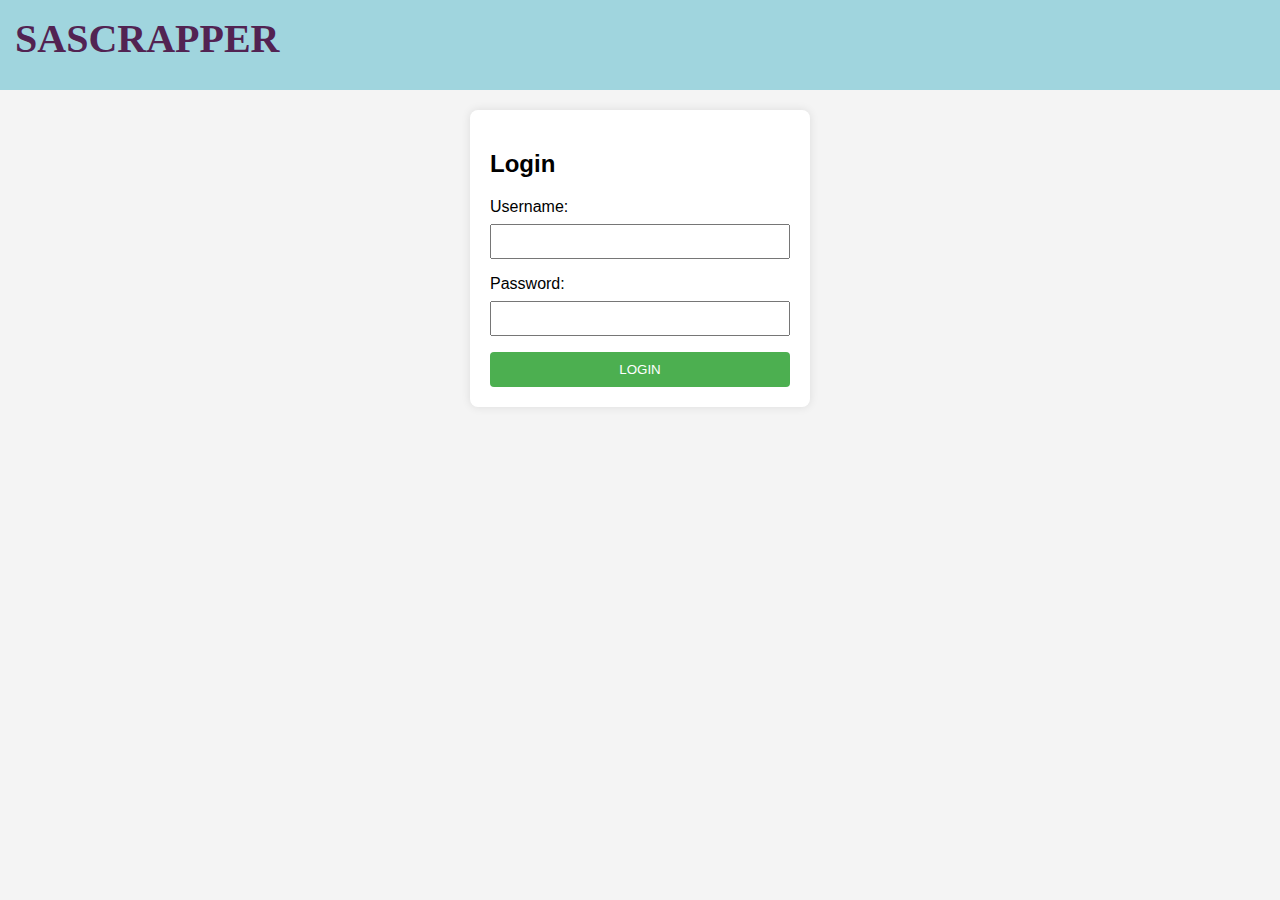
<file: index.html>
<!DOCTYPE html>
<html lang="en">
<head>
    <meta charset="UTF-8">
    <meta name="viewport" content="width=device-width, initial-scale=1.0">
    <title>Login Page</title>
    <link rel="stylesheet" href="styles.css">
</head>
<body>
<nav class="navbar">
		<div class="navdiv">
			<div class="logo"><a href="#">SASCRAPPER</a> </div>
			
		</div>
	</nav>
        
    

    <div class="login-container">
        <form id="loginForm" >
            <h2>Login</h2>
            <label for="username">Username:</label>
            <input type="text" id="username" name="username" required>
            <label for="password">Password:</label>
            <input type="password" id="password" name="password" required>
        </form>
        <a href="sas1.html">
            <button type="submit" id="but">LOGIN</button>
        </a>
    </div>

   

    <script src="app.js"></script>
</body>
</html>
</file>
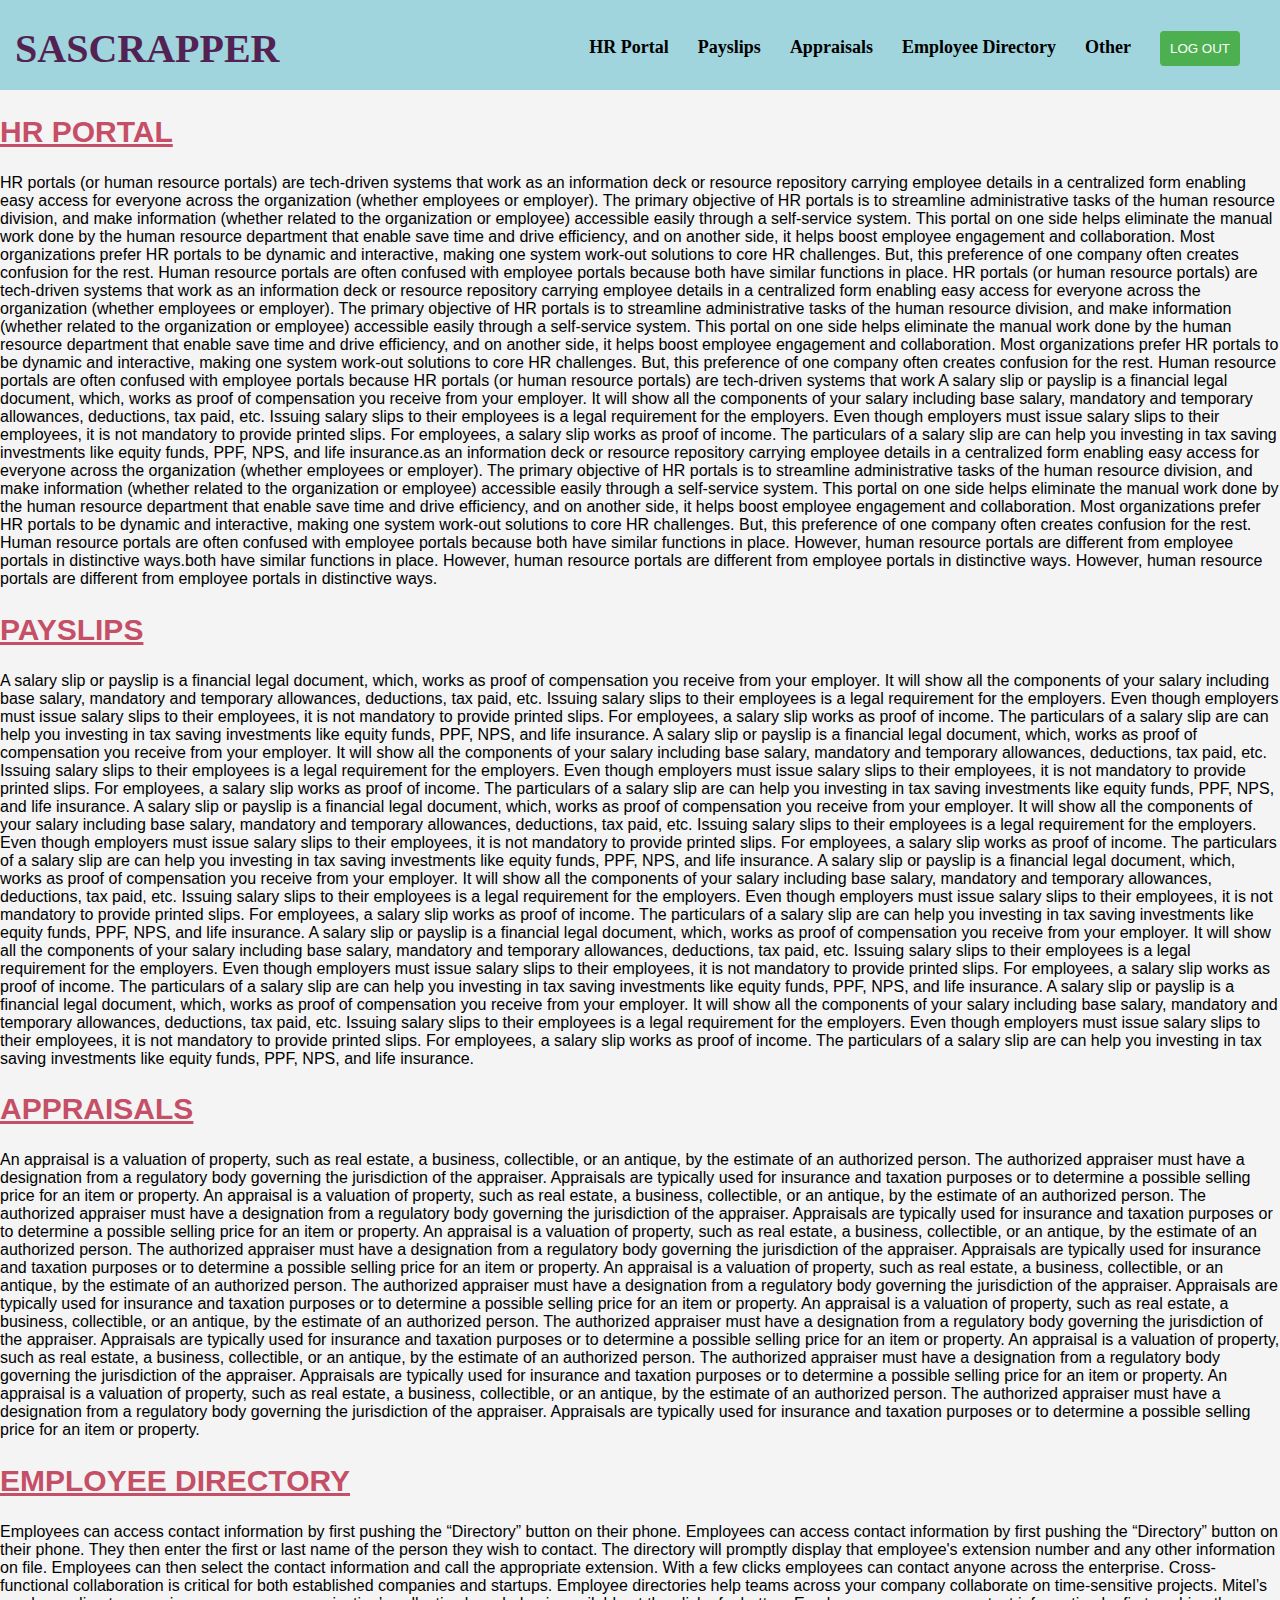
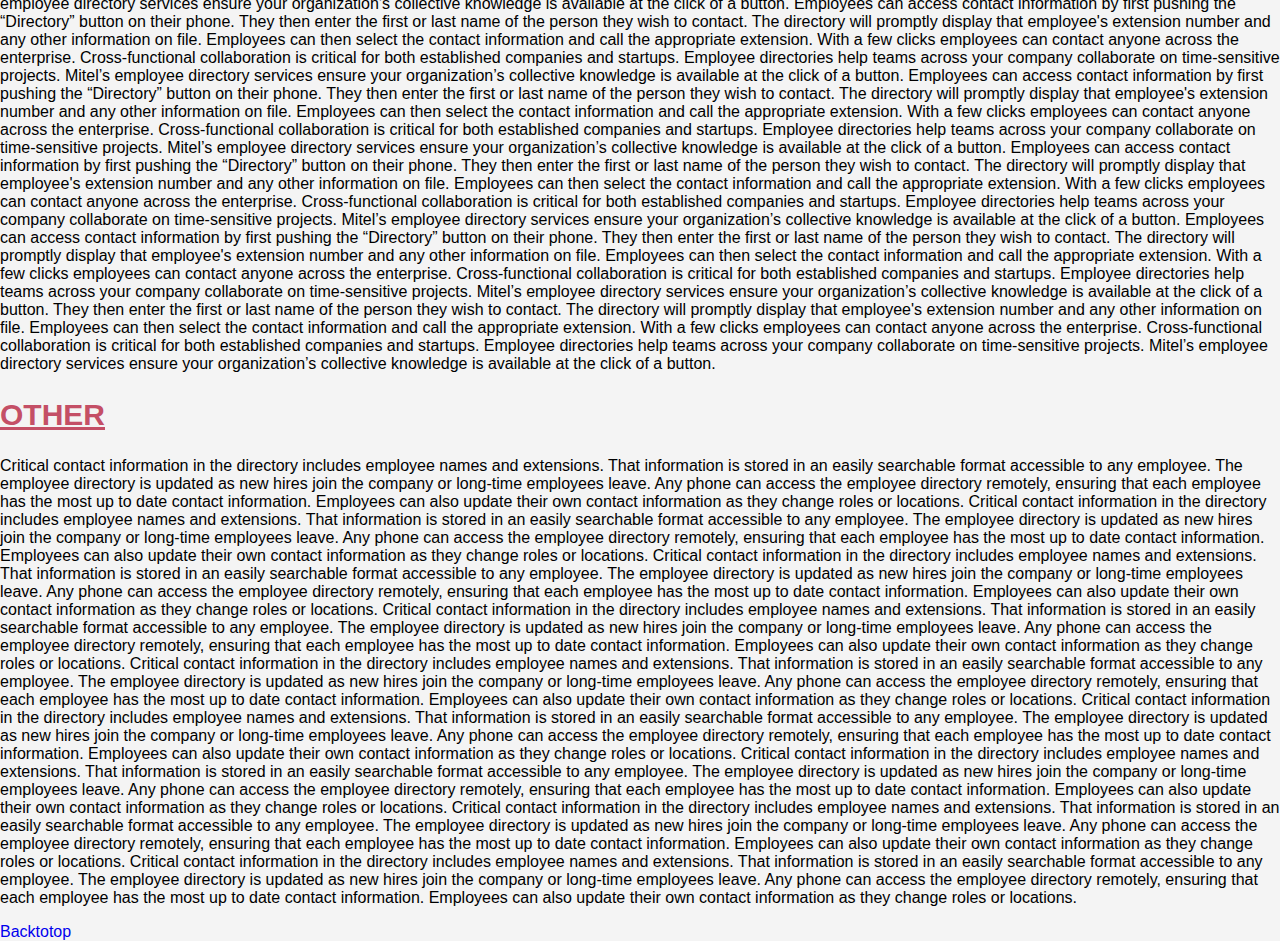
<file: sas1.html>
<!DOCTYPE html>
<html lang="en">
<head>
    <meta charset="UTF-8">
    <meta name="viewport" content="width=device-width, initial-scale=1.0">
    <title>Login Page</title>
    <link rel="stylesheet" href="styles.css">
</head>
<body>
<nav class="navbar">
		<div class="navdiv">
			<div class="logo"><a href="#">SASCRAPPER</a> </div>
			<ul>
				<li><a href="#hrportal">HR Portal</a></li>
				<li><a href="#payslips">Payslips</a></li>
				<li><a href="#appraisals">Appraisals</a></li>
				<li><a href="#employeedirecory">Employee Directory</a></li>
				<li><a href="#other">Other</a></li>
                <li><a href="index.html">
                    <button type="submit" id="but2">LOG OUT</button>
                </a></li>
                
			</ul>
		</div>
	</nav>
    <section>
        <h2 id="hrportal">HR PORTAL</h2>
        <p>
            HR portals (or human resource portals) are tech-driven systems that work as an information deck or resource repository carrying employee details in a centralized form enabling easy access for everyone across the organization (whether employees or employer). The primary objective of HR portals is to streamline administrative tasks of the human resource division, and make information (whether related to the organization or employee) accessible easily through a self-service system. This portal on one side helps eliminate the manual work done by the human resource department that enable save time and drive efficiency, and on another side, it helps boost employee engagement and collaboration. Most organizations prefer HR portals to be dynamic and interactive, making one system work-out solutions to core HR challenges. But, this preference of one company often creates confusion for the rest.

Human resource portals are often confused with employee portals because both have similar functions in place.
HR portals (or human resource portals) are tech-driven systems that work as an information deck or resource repository carrying employee details in a centralized form enabling easy access for everyone across the organization (whether employees or employer). The primary objective of HR portals is to streamline administrative tasks of the human resource division, and make information (whether related to the organization or employee) accessible easily through a self-service system. This portal on one side helps eliminate the manual work done by the human resource department that enable save time and drive efficiency, and on another side, it helps boost employee engagement and collaboration. Most organizations prefer HR portals to be dynamic and interactive, making one system work-out solutions to core HR challenges. But, this preference of one company often creates confusion for the rest.

Human resource portals are often confused with employee portals because 
HR portals (or human resource portals) are tech-driven systems that work 
A salary slip or payslip is a financial legal document, which, works as proof of compensation you receive from your employer. It will show all the components of your salary including base salary, mandatory and temporary allowances, deductions, tax paid, etc.

Issuing salary slips to their employees is a legal requirement for the employers. Even though employers must issue salary slips to their employees, it is not mandatory to provide printed slips. For employees, a salary slip works as proof of income. The particulars of a salary slip are can help you investing in tax saving investments like equity funds, PPF, NPS, and life insurance.as an information deck or resource repository carrying employee details in a centralized form enabling easy access for everyone across the organization (whether employees or employer). The primary objective of HR portals is to streamline administrative tasks of the human resource division, and make information (whether related to the organization or employee) accessible easily through a self-service system. This portal on one side helps eliminate the manual work done by the human resource department that enable save time and drive efficiency, and on another side, it helps boost employee engagement and collaboration. Most organizations prefer HR portals to be dynamic and interactive, making one system work-out solutions to core HR challenges. But, this preference of one company often creates confusion for the rest.

Human resource portals are often confused with employee portals because both have similar functions in place. However, human resource portals are different from employee portals in distinctive ways.both have similar functions in place. However, human resource portals are different from employee portals in distinctive ways. However, human resource portals are different from employee portals in distinctive ways.
        </p>
        <h2 id="payslips">PAYSLIPS</h2>
        <p>
            A salary slip or payslip is a financial legal document, which, works as proof of compensation you receive from your employer. It will show all the components of your salary including base salary, mandatory and temporary allowances, deductions, tax paid, etc.

Issuing salary slips to their employees is a legal requirement for the employers. Even though employers must issue salary slips to their employees, it is not mandatory to provide printed slips. For employees, a salary slip works as proof of income. The particulars of a salary slip are can help you investing in tax saving investments like equity funds, PPF, NPS, and life insurance.
A salary slip or payslip is a financial legal document, which, works as proof of compensation you receive from your employer. It will show all the components of your salary including base salary, mandatory and temporary allowances, deductions, tax paid, etc.

Issuing salary slips to their employees is a legal requirement for the employers. Even though employers must issue salary slips to their employees, it is not mandatory to provide printed slips. For employees, a salary slip works as proof of income. The particulars of a salary slip are can help you investing in tax saving investments like equity funds, PPF, NPS, and life insurance.
A salary slip or payslip is a financial legal document, which, works as proof of compensation you receive from your employer. It will show all the components of your salary including base salary, mandatory and temporary allowances, deductions, tax paid, etc.

Issuing salary slips to their employees is a legal requirement for the employers. Even though employers must issue salary slips to their employees, it is not mandatory to provide printed slips. For employees, a salary slip works as proof of income. The particulars of a salary slip are can help you investing in tax saving investments like equity funds, PPF, NPS, and life insurance.
A salary slip or payslip is a financial legal document, which, works as proof of compensation you receive from your employer. It will show all the components of your salary including base salary, mandatory and temporary allowances, deductions, tax paid, etc.

Issuing salary slips to their employees is a legal requirement for the employers. Even though employers must issue salary slips to their employees, it is not mandatory to provide printed slips. For employees, a salary slip works as proof of income. The particulars of a salary slip are can help you investing in tax saving investments like equity funds, PPF, NPS, and life insurance.
A salary slip or payslip is a financial legal document, which, works as proof of compensation you receive from your employer. It will show all the components of your salary including base salary, mandatory and temporary allowances, deductions, tax paid, etc.

Issuing salary slips to their employees is a legal requirement for the employers. Even though employers must issue salary slips to their employees, it is not mandatory to provide printed slips. For employees, a salary slip works as proof of income. The particulars of a salary slip are can help you investing in tax saving investments like equity funds, PPF, NPS, and life insurance.
A salary slip or payslip is a financial legal document, which, works as proof of compensation you receive from your employer. It will show all the components of your salary including base salary, mandatory and temporary allowances, deductions, tax paid, etc.

Issuing salary slips to their employees is a legal requirement for the employers. Even though employers must issue salary slips to their employees, it is not mandatory to provide printed slips. For employees, a salary slip works as proof of income. The particulars of a salary slip are can help you investing in tax saving investments like equity funds, PPF, NPS, and life insurance.
        </p>
        <h2 id="appraisals">APPRAISALS</h2>
        <p>
            An appraisal is a valuation of property, such as real estate, a business, collectible, or an antique, by the estimate of an authorized person. The authorized appraiser must have a designation from a regulatory body governing the jurisdiction of the appraiser. Appraisals are typically used for insurance and taxation purposes 
            or to determine a possible selling price for an item or property.
            An appraisal is a valuation of property, such as real estate, a business, collectible, or an antique, by the estimate of an authorized person. The authorized appraiser must have a designation from a regulatory body governing the jurisdiction of the appraiser. Appraisals are typically used for insurance and taxation purposes or to determine a possible selling price for an item or property.
            An appraisal is a valuation of property, such as real estate, a business, collectible, or an antique, by the estimate of an authorized person. The authorized appraiser must have a designation from a regulatory body governing the jurisdiction of the appraiser. Appraisals are typically used for insurance and taxation purposes or to determine a possible selling price for an item or property.
            An appraisal is a valuation of property, such as real estate, a business, collectible, or an antique, by the estimate of an authorized person. The authorized appraiser must have a designation from a regulatory body governing the jurisdiction of the appraiser. Appraisals are typically used for insurance and taxation purposes or to determine a possible selling price for an item or property.
            An appraisal is a valuation of property, such as real estate, a business, collectible, or an antique, by the estimate of an authorized person. The authorized appraiser must have a designation from a regulatory body governing the jurisdiction of the appraiser. Appraisals are typically used for insurance and taxation purposes or to determine a possible selling price for an item or property.
            An appraisal is a valuation of property, such as real estate, a business, collectible, or an antique, by the estimate of an authorized person. The authorized appraiser must have a designation from a regulatory body governing the jurisdiction of the appraiser. Appraisals are typically used for insurance and taxation purposes or to determine a possible selling price for an item or property.
            An appraisal is a valuation of property, such as real estate, a business, collectible, or an antique, by the estimate of an authorized person. The authorized appraiser must have a designation from a regulatory body governing the jurisdiction of the appraiser. Appraisals are typically used for insurance and taxation purposes or to determine a possible selling price for an item or property.


        </p>
        <h2 id="employeedirecory">EMPLOYEE DIRECTORY</h2>
        Employees can access contact information by first pushing the “Directory” button on their phone.
        Employees can access contact information by first pushing the “Directory” button on their phone. They then enter the first or last name of the person they wish to contact. The directory will promptly display that employee's extension number and any other information on file. Employees can then select the contact information and call the appropriate extension. With a few clicks employees can contact anyone across the enterprise. Cross-functional collaboration is critical for both established companies and startups. Employee directories help teams across your company collaborate on time-sensitive projects. Mitel’s employee directory services ensure your organization’s collective knowledge is available at the click of a button.

        Employees can access contact information by first pushing the “Directory” button on their phone. They then enter the first or last name of the person they wish to contact. The directory will promptly display that employee's extension number and any other information on file. Employees can then select the contact information and call the appropriate extension. With a few clicks employees can contact anyone across the enterprise. Cross-functional collaboration is critical for both established companies and startups. Employee directories help teams across your company collaborate on time-sensitive projects. Mitel’s employee directory services ensure your organization’s collective knowledge is available at the click of a button.

 
        Employees can access contact information by first pushing the “Directory” button on their phone. They then enter the first or last name of the person they wish to contact. The directory will promptly display that employee's extension number and any other information on file. Employees can then select the contact information and call the appropriate extension. With a few clicks employees can contact anyone across the enterprise. Cross-functional collaboration is critical for both established companies and startups. Employee directories help teams across your company collaborate on time-sensitive projects. Mitel’s employee directory services ensure your organization’s collective knowledge is available at the click of a button.

        Employees can access contact information by first pushing the “Directory” button on their phone. They then enter the first or last name of the person they wish to contact. The directory will promptly display that employee's extension number and any other information on file. Employees can then select the contact information and call the appropriate extension. With a few clicks employees can contact anyone across the enterprise. Cross-functional collaboration is critical for both established companies and startups. Employee directories help teams across your company collaborate on time-sensitive projects. Mitel’s employee directory services ensure your organization’s collective knowledge is available at the click of a button.

        Employees can access contact information by first pushing the “Directory” button on their phone. They then enter the first or last name of the person they wish to contact. The directory will promptly display that employee's extension number and any other information on file. Employees can then select the contact information and call the appropriate extension. With a few clicks employees can contact anyone across the enterprise. Cross-functional collaboration is critical for both established companies and startups. Employee directories help teams across your company collaborate on time-sensitive projects. Mitel’s employee directory services ensure your organization’s collective knowledge is available at the click of a button.

        They then enter the first or last name of the person they wish to contact. The directory will promptly display that employee's extension number and any other information on file. Employees can then select the contact information and call the appropriate extension. With a few clicks employees can contact anyone across the enterprise. Cross-functional collaboration is critical for both established companies and startups. Employee directories help teams across your company collaborate on time-sensitive projects. Mitel’s employee directory services ensure your organization’s collective knowledge is available at the click of a button.

 
        <p>
             
        <h2 id="other">OTHER</h2>
        <p>
            
            Critical contact information in the directory includes employee names and extensions. That information is stored in an easily searchable format accessible to any employee. The employee directory is updated as new hires join the company or long-time employees leave. Any phone can access the employee directory remotely, ensuring that each employee has the most up to date contact information. Employees can also update their own contact information as they change roles or locations.
            Critical contact information in the directory includes employee names and extensions. That information is stored in an easily searchable format accessible to any employee. The employee directory is updated as new hires join the company or long-time employees leave. Any phone can access the employee directory remotely, ensuring that each employee has the most up to date contact information. Employees can also update their own contact information as they change roles or locations.

 
            Critical contact information in the directory includes employee names and extensions. That information is stored in an easily searchable format accessible to any employee. The employee directory is updated as new hires join the company or long-time employees leave. Any phone can access the employee directory remotely, ensuring that each employee has the most up to date contact information. Employees can also update their own contact information as they change roles or locations.

            Critical contact information in the directory includes employee names and extensions. That information is stored in an easily searchable format accessible to any employee. The employee directory is updated as new hires join the company or long-time employees leave. Any phone can access the employee directory remotely, ensuring that each employee has the most up to date contact information. Employees can also update their own contact information as they change roles or locations.

            Critical contact information in the directory includes employee names and extensions. That information is stored in an easily searchable format accessible to any employee. The employee directory is updated as new hires join the company or long-time employees leave. Any phone can access the employee directory remotely, ensuring that each employee has the most up to date contact information. Employees can also update their own contact information as they change roles or locations.

            Critical contact information in the directory includes employee names and extensions. That information is stored in an easily searchable format accessible to any employee. The employee directory is updated as new hires join the company or long-time employees leave. Any phone can access the employee directory remotely, ensuring that each employee has the most up to date contact information. Employees can also update their own contact information as they change roles or locations.

            Critical contact information in the directory includes employee names and extensions. That information is stored in an easily searchable format accessible to any employee. The employee directory is updated as new hires join the company or long-time employees leave. Any phone can access the employee directory remotely, ensuring that each employee has the most up to date contact information. Employees can also update their own contact information as they change roles or locations.

            Critical contact information in the directory includes employee names and extensions. That information is stored in an easily searchable format accessible to any employee. The employee directory is updated as new hires join the company or long-time employees leave. Any phone can access the employee directory remotely, ensuring that each employee has the most up to date contact information. Employees can also update their own contact information as they change roles or locations.

            Critical contact information in the directory includes employee names and extensions. That information is stored in an easily searchable format accessible to any employee. The employee directory is updated as new hires join the company or long-time employees leave. Any phone can access the employee directory remotely, ensuring that each employee has the most up to date contact information. Employees can also update their own contact information as they change roles or locations.

 

 

        </p>
        <a href="#top">Backtotop</a>
    </section>
        
    

    

    <script src="app.js"></script>
</body>
</html>
</file>
<file: styles.css>
body {
    font-family: Arial, sans-serif;
    margin: 0;
    padding: 0;
    display: flex;
    flex-direction: column;
    min-height: 100vh;
    background-color: #f4f4f4;
}


*{
    text-decoration: none;
}
.navbar{
    background: #a0d5de;
     font-family: calibri; 
     padding-right: 15px;
     padding-left: 15px;
     height: 90px;
}
.navdiv{
    display: flex;
     align-items: center;
      justify-content: space-between;
      color:black;
}

.logo a{
    font-size: 40px; 
    font-weight: 600;
    color: #522352;
    position: relative;
    top:15px;
}
li{
    list-style: none;
     display: inline-block;
}
li a{
    color:black; 
    font-size: 18px; 
    font-weight: bold; 
    margin-right: 25px;
    position: relative;
    top:15px;
}

.login-container {
    background-color: #fff;
    padding: 20px;
    border-radius: 8px;
    box-shadow: 0 0 10px rgba(0, 0, 0, 0.1);
    width: 300px;
    margin: auto;
    margin-top: 20px;
}
section h2{
    color: #c44f66;
    font-weight:bolder;
    font-size:30px;
    text-decoration:underline;
}

form {
    display: flex;
    flex-direction: column;
}

label {
    margin-bottom: 8px;
}

input {
    padding: 8px;
    margin-bottom: 16px;
}

#but{
    background-color: #4caf50;
    color: #fff;
    padding: 10px;
    border: none;
    border-radius: 4px;
    cursor: pointer;
    width:300px;
}
#but2{
    background-color: #4caf50;
    color: #fff;
    padding: 10px;
    border: none;
    border-radius: 4px;
    cursor: pointer;
    
    top:20px;

}

button:hover {
    background-color: #45a049;
}
</file>
